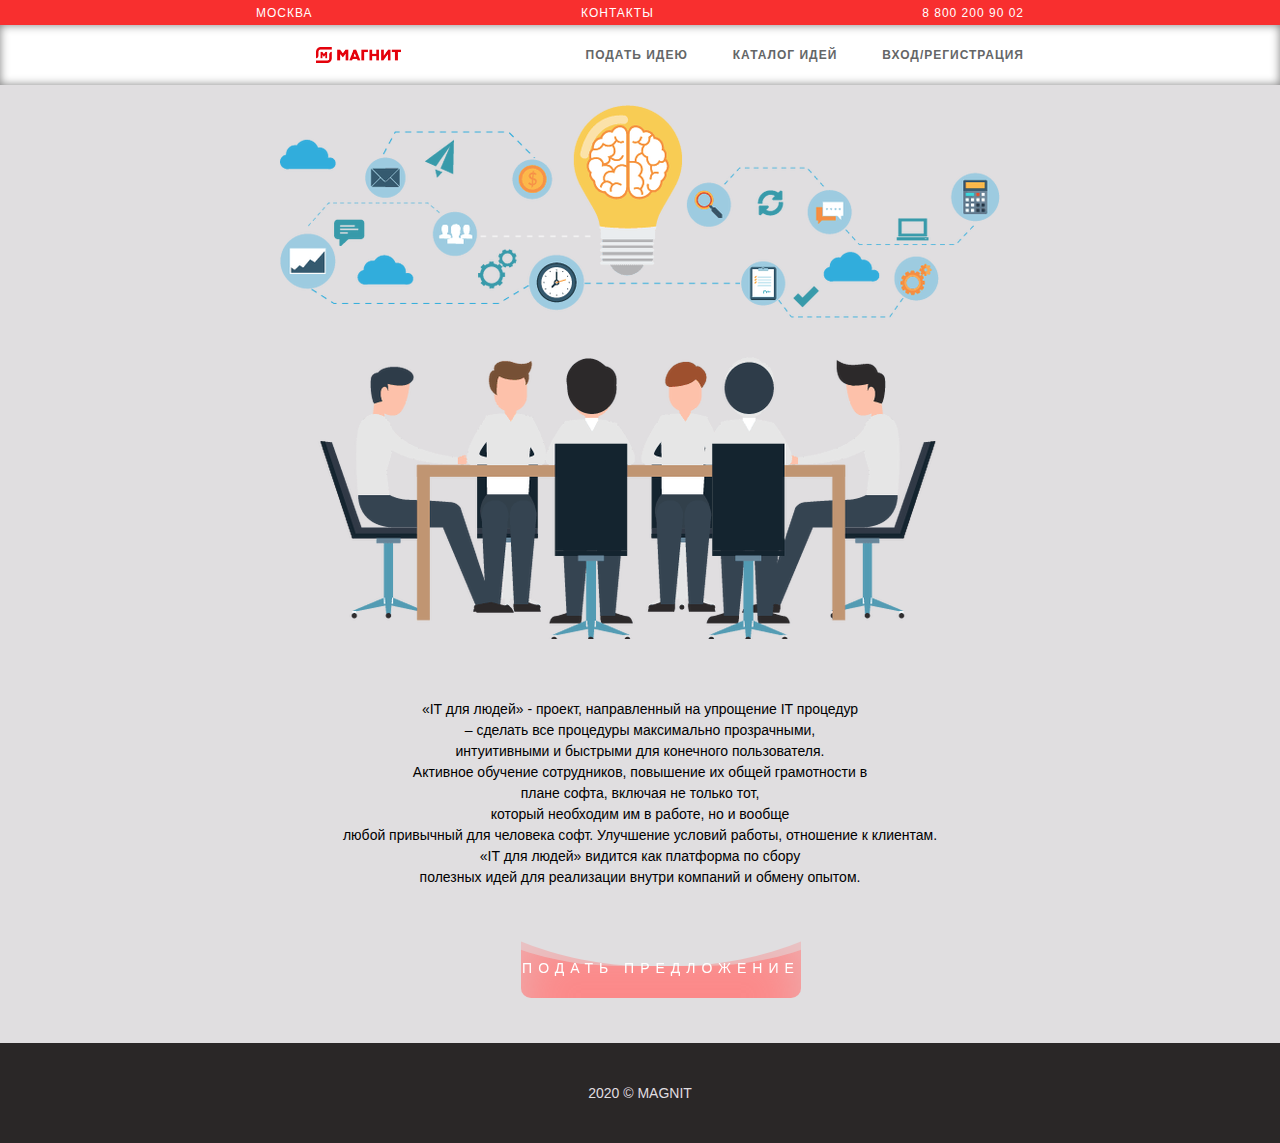
<file: sas/index.html>
<!DOCTYPE html>
<html lang="ru">
  <head>
    <meta charset="utf-8">
    <link rel="stylesheet" href="css/style.css">
    <title>ИТ для людей - Магнит</title>
    <link rel="icon" href="img/favicon.ico">
    <meta name="viewport" content="width=device-width, initial-scale=1.0, maxim-scale=1.0, user-scalable=0 /">

  </head>
  <body>
    <div class="wrapper">
      <header id="header" class="header">
        <div class="conteiner">
        <div class="header-top">
          <ul class="menu-header_top">
                    <li><a href="" class="menu-header_lin">Москва</a></li>
                      <li><a href="" class="menu-header_lin">Контакты</a></li>
                      <li><a href="" class="menu-header_lin">8 800 200 90 02</a></li>

                    </ul>
        </div>
          <div class="header_body">
        <div class="header-column">
          <a href="home.html" class="header_logo"> <img class="logo" src="img/logo.png" alt=""></a>
        </div>
        <div class="header_colum menu-header">
          <div class="menu-header_icon">
            <span></span>
            <span></span>
            <span></span>
          </div>
        <nav class="menu-header_menu">
          <ul class="menu-header_list">
                      <li><a href="" class="menu-header_link">Подать идею</a></li>
                      <li><a href="catallog.html" class="menu-header_link">Каталог идей</a></li>
                      <li><a href="#popup" class="menu-header_link">Вход/Регистрация</a></li>
                    </ul>
        </nav>
        </div>
        </div>
        </div>
      </header>
        <div class="content">
          <div class="conteiner">
         <img class="content_img"src="img/background.png" alt="ИТ для людей">
          <p class="content_p">«IT для людей» - проект, направленный на упрощение IT процедур <br>
– сделать все процедуры максимально прозрачными, <br>
интуитивными и быстрыми для конечного пользователя. <br>
Активное обучение сотрудников, повышение их общей грамотности в <br>
плане софта, включая не только тот,<br>
который необходим им в работе, но и вообще <br>
 любой привычный для человека софт. Улучшение условий работы, отношение к клиентам.<br>
«IT для людей» видится как платформа по сбору <br>
полезных идей для реализации внутри компаний и обмену опытом.</p>

        <a href="#" class="wave-btn">
          <span class="wave-btn_text">Подать предложение</span>
          <span class="wave-btn_waves"></span>
        </a>
          </div>
          </div>
          <div id="popup" class="popup">
            <a href="#header" class="popup_area"></a>
            <div class="popup_body">
              <div class="popup_content">
                <a href="#header" class="popup_close">X</a>
                <div class="popup_title">Вход</div>
                <div class="popup_text">
                    <form  action="#" method="post">
                      <div class="popup_text_vev">
                        <p class="popup_text_type">Логин или email:</p>
                        <input class="popup_text_login" placeholder="Введите логин..." type="text" name="username" tabindex="1" value="">
                      </div>
                      <div class="popup_text_vev" >
                        <p class="popup_text_type">Пароль:</p>
                        <input  class="popup_text_pass" placeholder="Введите пароль..." type="password" name="userpass" tabindex="2" value="">
                      </div>
                      <div class="popup_text_go">
                        <button class="popup_text_btn" tabindex="3" type="submit">Войти</button>
                        <a class="popup_text_regist"href="regist.html">Регистрация</a>
                      </div>
                    </form>

                </div>
              </div>
            </div>
          </div>
        <footer class="footer">
        <div class="conteiner">
          <div class="footer_row">
            <div class="footer_text"> 2020 &copy; MAGNIT</div>
          </div>
        </div>
      </footer>
    </div>


  </body>
</html>
</file>
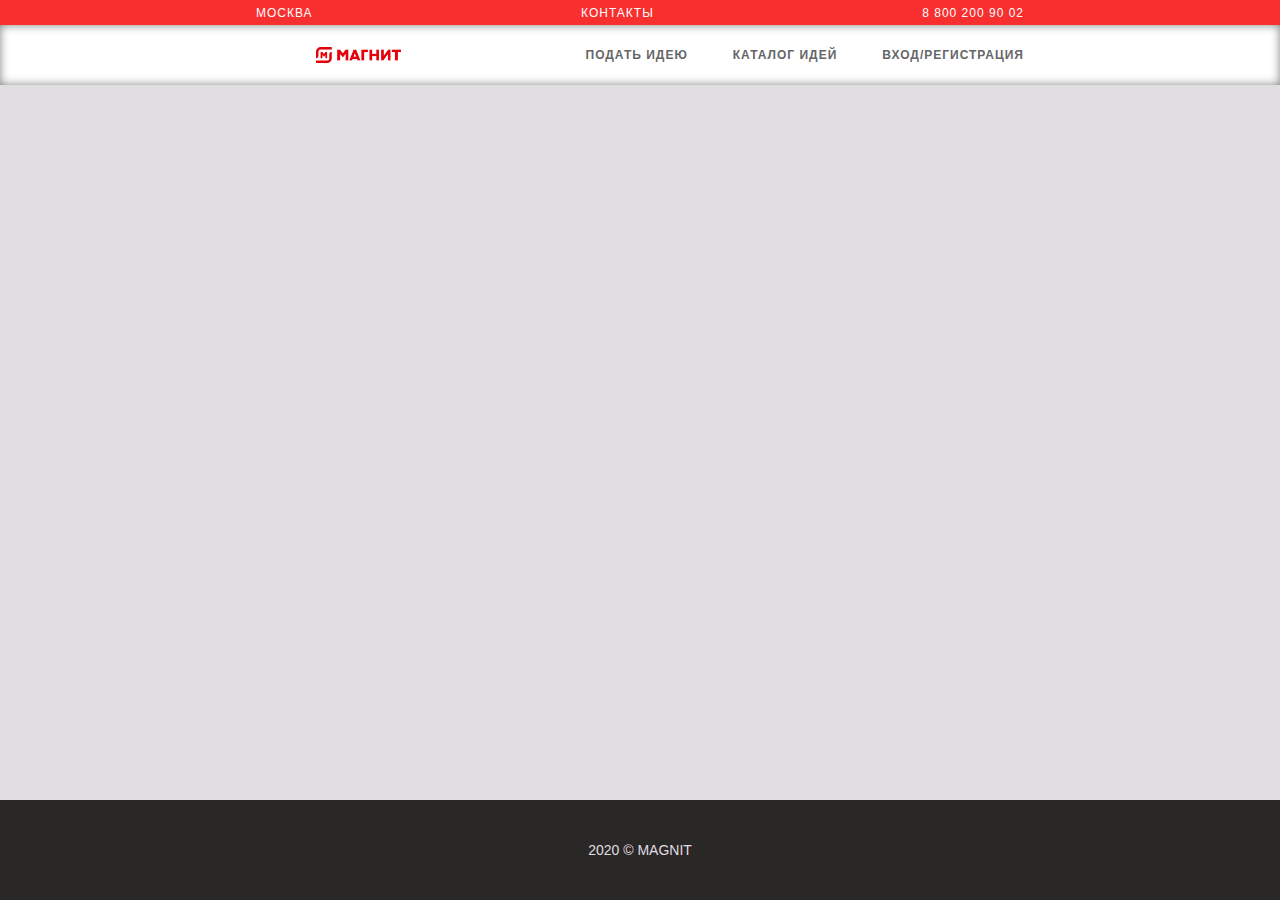
<file: sas/catallog.html>
<!DOCTYPE html>
<html lang="ru">
  <head>
    <meta charset="utf-8">
    <link rel="stylesheet" href="css/style.css">
    <title>ИТ для людей - Магнит</title>
    <link rel="icon" href="img/favicon.ico">
    <meta name="viewport" content="width=device-width, initial-scale=1.0, maxim-scale=1.0, user-scalable=0 /">

  </head>
  <body>
    <div class="wrapper">
      <header id="header" class="header">
        <div class="conteiner">
        <div class="header-top">
          <ul class="menu-header_top">
                    <li><a href="" class="menu-header_lin">Москва</a></li>
                      <li><a href="" class="menu-header_lin">Контакты</a></li>
                      <li><a href="" class="menu-header_lin">8 800 200 90 02</a></li>

                    </ul>
        </div>
          <div class="header_body">
        <div class="header-column">
          <a href="home.html" class="header_logo"> <img class="logo" src="img/logo.png" alt=""></a>
        </div>
        <div class="header_colum menu-header">
          <div class="menu-header_icon">
            <span></span>
            <span></span>
            <span></span>
          </div>
        <nav class="menu-header_menu">
          <ul class="menu-header_list">
                      <li><a href="" class="menu-header_link">Подать идею</a></li>
                      <li><a href="catallog.html" class="menu-header_link">Каталог идей</a></li>
                      <li><a href="#popup" class="menu-header_link">Вход/Регистрация</a></li>
                    </ul>
        </nav>
        </div>
        </div>
        </div>
      </header>
        <div class="content">

          </div>
          <div id="popup" class="popup">
            <a href="#header" class="popup_area"></a>
            <div class="popup_body">
              <div class="popup_content">
                <a href="#header" class="popup_close">X</a>
                <div class="popup_title">Вход</div>
                <div class="popup_text">
                    <form  action="#" method="post">
                      <div class="popup_text_vev">
                        <p class="popup_text_type">Логин или email:</p>
                        <input class="popup_text_login" placeholder="Введите логин..." type="text" name="username" tabindex="1" value="">
                      </div>
                      <div class="popup_text_vev" >
                        <p class="popup_text_type">Пароль:</p>
                        <input  class="popup_text_pass" placeholder="Введите пароль..." type="password" name="userpass" tabindex="2" value="">
                      </div>
                      <div class="popup_text_go">
                        <button class="popup_text_btn" tabindex="3" type="submit">Войти</button>
                        <a class="popup_text_regist"href="regist.html">Регистрация</a>
                      </div>
                    </form>

                </div>
              </div>
            </div>
          </div>
        <footer class="footer">
        <div class="conteiner">
          <div class="footer_row">
            <div class="footer_text"> 2020 &copy; MAGNIT</div>
          </div>
        </div>
      </footer>
    </div>


  </body>
</html>
</file>
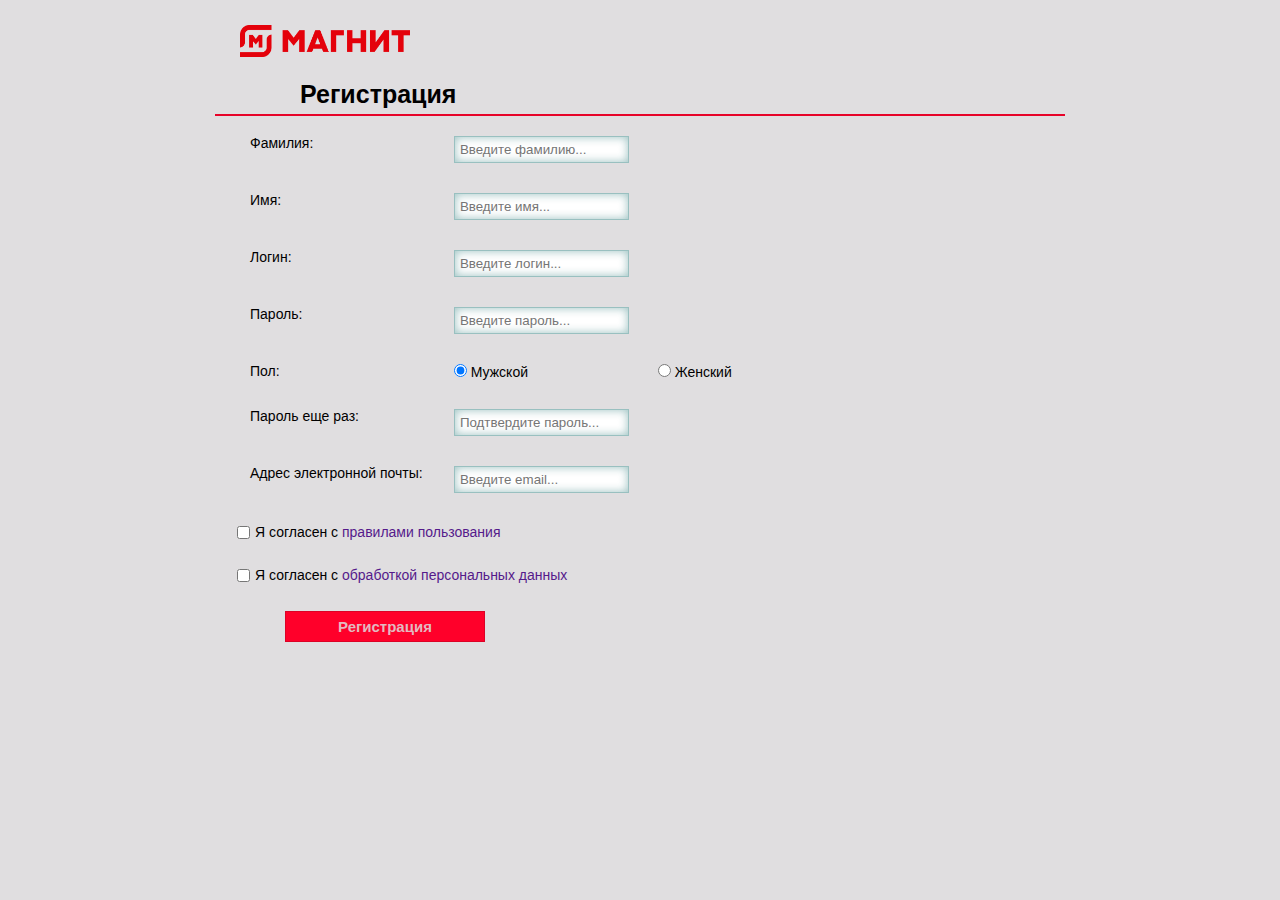
<file: sas/regist.html>
<!DOCTYPE html>
<html lang="ru">
  <head>
    <meta charset="utf-8">
    <link rel="stylesheet" href="css/slylereg.css">
    <title> Регистрация </title>
    <link rel="icon" href="img/favicon.ico">
    <meta name="viewport" content="width=device-width, initial-scale=1.0, maxim-scale=1.0, user-scalable=0 /">
  </head>
  <body>

  <form class="subform" action="/" method="post">
  <div class="form_logo">
        <a href="home.html"> <img class="logo" src="img/logo.png" alt=""></a>

  </div>

    <h1>Регистрация</h1>
    <div class="form_group">
      <label for="q">Фамилия:</label>
      <input id="q" class="input_text" placeholder="Введите фамилию..." type="text" name="userfamil" tabindex="1" >
    </div>
    <div class="form_group">
      <label for="rr">Имя:</label>
      <input id="rr"class="input_text" placeholder="Введите имя..." type="text" name="username" tabindex="2" >
    </div>
    <div class="form_group">
      <label for="nn">Логин:</label>
    <input id="nn" class="input_text" placeholder="Введите логин..." type="text" name="username" tabindex="3" value="">
    </div>
    <div class="form_group">
      <label for="mm">Пароль:</label>
      <input  id="mm" class="input_text" placeholder="Введите пароль..." type="password" name="userpass" tabindex="4" value="">
    </div>
    <div class="form_group">
        <label for=""> Пол:</label>
      <label>
        <input checked type="radio" name="gender" value="male" tabindex="5" > Мужской
      </label>
      <label>
        <input type="radio" name="gender" value="female" tabindex="6"> Женский
      </label>
    </div>
    <div class="form_group">
      <label for="rt">Пароль еще раз:</label>
        <input  id="rt" class="input_text" placeholder="Подтвердите пароль..." type="password" name="userpass" tabindex="7" value="">
    </div>
    <div class="form_group">
      <label for="r">Адрес электронной почты:</label>
      <input id="r"class="input_text" placeholder="Введите email..." type="text" name="usermail" tabindex="8" value="">
    </div>
    <div class="trip">
      <input type="checkbox" name="sol" value="yes" tabindex="9">
      <p class="trip_p"> Я согласен с <a href=""> правилами пользования</a></p>
    </div>
    <div class="trip">
      <input type="checkbox" name="por" value="yes" tabindex="10">
      <p class="trip_p"> Я согласен с <a href=""> обработкой персональных данных</a></p>
    </div>
    <div >
    <button class="form_group_btn" type="button" name="">Регистрация</button>

    </div>
    </form>
  </body>
</html>
</file>
<file: sas/css/style.css>
@charset "UTF-8";
/*Обнуление*/
* {
  padding: 0;
  margin: 0;
  border: 0; }

*, *:before, *:after {
  -moz-box-sizing: border-box;
  -webkit-box-sizing: border-box;
  box-sizing: border-box; }

:focus, :active {
  outline: none; }

a:focus, a:active {
  outline: none; }

nav, footer, header, aside {
  display: block; }

ul li {
  list-style: none; }

html, body {
  height: 100%;
  width: 100%;
  font-size: 100%;
  line-height: 1;
  font-size: 14px;
  -ms-text-size-adjust: 100%;
  -moz-text-size-adjust: 100%;
  -webkit-text-size-adjust: 100%; }

input, button, textarea {
  font-family: inherit; }

input::-ms-clear {
  display: none; }

button {
  cursor: pointer; }

button::-moz-focus-inner {
  padding: 0;
  border: 0; }

a, a:visited {
  text-decoration: none; }

a:hover {
  text-decoration: none; }

img {
  vertical-align: top; }

h1, h2, h3, h4, h5, h6 {
  font-size: inherit;
  font-weight: inherit; }

/*--------------------*/
body {
  line-height: 1.5;
  font-family: Tahoma, sans-serif; }

img {
  margin: 60px;
  position: relative;
  z-index: 3; }

.content {
  text-align: center;
  -webkit-box-flex: 1;
  -ms-flex: 1 1 auto;
  flex: 1 1 auto;
  background-color: #e0dee0;
  -webkit-box-pack: center;
  -ms-flex-pack: center;
  justify-content: center;
  -webkit-box-align: center;
  -ms-flex-align: center;
  align-items: center;
  padding: 45px; }
  .content_p {
    margin-bottom: 50px; }

.header {
  text-align: center;
  -webkit-box-flex: 1;
  -ms-flex: 1 1 auto;
  flex: 1 1 auto;
  position: fixed;
  width: 100%;
  top: 0;
  left: 0;
  z-index: 12; }
  .header:before {
    content: '';
    position: absolute;
    top: 0;
    left: 0;
    width: 100%;
    height: 100%; }
  .header_body {
    background-color: #fff;
    -webkit-box-shadow: inset 0 0 10px rgba(0, 0, 0, 0.5);
    box-shadow: inset 0 0 10px rgba(0, 0, 0, 0.5);
    height: 60px;
    display: -webkit-box;
    display: -moz-box;
    display: -ms-flexbox;
    display: -webkit-flex;
    display: flex;
    font-size: 0;
    -webkit-box-pack: justify;
    -ms-flex-pack: justify;
    justify-content: space-between;
    -webkit-box-align: center;
    -ms-flex-align: center;
    align-items: center;
    padding-left: 20%;
    padding-right: 20%; }
  .header_logo {
    display: inline-block;
    width: 172px; }
    .header_logo img {
      max-width: 100%; }

.menu-header {
  display: -webkit-box;
  display: -moz-box;
  display: -ms-flexbox;
  display: -webkit-flex;
  display: flex;
  font-size: 0;
  -webkit-box-pack: justify;
  -ms-flex-pack: justify;
  justify-content: space-between;
  -webkit-box-align: center;
  -ms-flex-align: center;
  align-items: center; }
  .menu-header_top {
    height: 25px;
    background-color: #f82f2f;
    display: -webkit-box;
    display: -moz-box;
    display: -ms-flexbox;
    display: -webkit-flex;
    display: flex;
    font-size: 0;
    -webkit-box-pack: justify;
    -ms-flex-pack: justify;
    justify-content: space-between;
    -webkit-box-align: center;
    -ms-flex-align: center;
    align-items: center;
    padding-left: 20%;
    padding-right: 20%; }
  .menu-header_icon {
    display: none;
    position: absolute;
    top: 18px;
    right: 10px;
    width: 30px;
    height: 18px;
    cursor: pointer;
    z-index: 6; }
    .menu-header_icon span {
      -webkit-transition: all 0.3s ease 0s;
      -moz-transition: all 0.3s ease 0s;
      -mz-transition: all 0.3s ease 0s;
      -o-transition: all 0.3s ease 0s;
      transition: all 0.3s ease 0s;
      top: 8px;
      position: absolute;
      width: 100%;
      height: 2px;
      background-color: #000; }
      .menu-header_icon span:first-child {
        top: 8px; }
      .menu-header_icon span:last-child {
        top: auto;
        bottom: 0px; }
    .menu-header_icon.active span {
      -moz-transform: scale(0);
      -ms-transform: scale(0);
      -webkit-transform: scale(0);
      -o-transform: scale(0);
      transform: scale(0); }
      .menu-header_icon.active span:first-child {
        -moz-transform: rotate(-45deg);
        -ms-transform: rotate(-45deg);
        -webkit-transform: rotate(-45deg);
        -o-transform: rotate(-45deg);
        transform: rotate(-45deg);
        top: 8px; }
      .menu-header_icon.active span:last-child {
        -moz-transform: rotate(45deg);
        -ms-transform: rotate(45deg);
        -webkit-transform: rotate(45deg);
        -o-transform: rotate(45deg);
        transform: rotate(45deg);
        bottom: 8px; }
  .menu-header_list {
    display: -webkit-box;
    display: -moz-box;
    display: -ms-flexbox;
    display: -webkit-flex;
    display: flex;
    font-size: 0; }
    .menu-header_list li {
      margin: 0px 0px 0px 45px; }
      @media (max-width: 1182px) {
        .menu-header_list li {
          margin: 0px 0px 0px 35px; } }
  .menu-header_link {
    color: #646667;
    font-size: 12px;
    font-weight: 700;
    letter-spacing: 1px;
    text-transform: uppercase;
    line-height: 28px;
    display: block;
    -webkit-transition: all 0.3s ease 0s;
    -moz-transition: all 0.3s ease 0s;
    -mz-transition: all 0.3s ease 0s;
    -o-transition: all 0.3s ease 0s;
    transition: all 0.3s ease 0s;
    position: relative; }
    .menu-header_link:after {
      content: ' ';
      position: absolute;
      left: 50%;
      width: 0;
      height: 1px;
      background-color: #ee0c0c;
      bottom: 0;
      -webkit-transition: all 0.3s ease 0s;
      -moz-transition: all 0.3s ease 0s;
      -mz-transition: all 0.3s ease 0s;
      -o-transition: all 0.3s ease 0s;
      transition: all 0.3s ease 0s; }
    .menu-header_link:hover {
      color: #f06d6d; }
      .menu-header_link:hover:after {
        left: 0;
        width: 100%; }
  .menu-header_lin {
    color: #fff;
    font-size: 12px;
    font-weight: 100;
    letter-spacing: 1px;
    text-transform: uppercase; }

.popup {
  position: fixed;
  width: 100%;
  height: 100%;
  background-color: rgba(0, 0, 0, 0.8);
  padding: 10%;
  top: 0;
  left: 0;
  opacity: 0;
  visibility: hidden;
  overflow-y: auto;
  overflow-x: hidden;
  z-index: 15;
  -webkit-transition: all 0.8s ease 0s;
  -o-transition: all 0.8s ease 0s;
  transition: all 0.8s ease 0s; }
  .popup_body {
    max-height: 100%;
    display: -webkit-box;
    display: -ms-flexbox;
    display: flex;
    -webkit-box-pack: center;
    -ms-flex-pack: center;
    justify-content: center;
    -webkit-box-align: center;
    -ms-flex-align: center;
    align-items: center;
    padding: 30px 10px; }
  .popup_content {
    background-color: #fff;
    color: #000;
    max-width: 500px;
    padding: 30px;
    -webkit-box-shadow: inset 0 0 10px;
    box-shadow: inset 0 0 10px;
    position: relative;
    -webkit-transition: all 0.8s ease 0s;
    -o-transition: all 0.8s ease 0s;
    transition: all 0.8s ease 0s;
    opacity: 0;
    -webkit-transform: translate(0px, -100%);
    -ms-transform: translate(0px, -100%);
    transform: translate(0px, -100%); }
  .popup_close {
    position: absolute;
    right: 10px;
    top: 10px;
    font-size: 20px;
    color: #000;
    text-decoration: none;
    padding: 5px; }
  .popup_title {
    text-align: center;
    font-size: 21px;
    font-weight: 700; }
  .popup_text {
    padding: 15px;
    width: 250px; }
    .popup_text input {
      -webkit-box-shadow: inset 0 0 10px rgba(0, 98, 98, 0.4);
      box-shadow: inset 0 0 10px rgba(0, 98, 98, 0.4);
      padding: 12px;
      border: 1px solid rgba(0, 98, 98, 0.4);
      width: 200px; }
    .popup_text_type {
      margin-bottom: 10px; }
    .popup_text_go {
      display: -webkit-box;
      display: -ms-flexbox;
      display: flex;
      -webkit-box-pack: justify;
      -ms-flex-pack: justify;
      justify-content: space-between;
      -webkit-box-align: center;
      -ms-flex-align: center;
      align-items: center;
      padding: 10px; }
    .popup_text_vev {
      padding: 12px; }
    .popup_text_btn {
      font-size: 15px;
      font-weight: 600;
       background-color: rgba(211,2,37, 0.6);
      color: #2e0212;
      border: 1px solid rgba(206,182,209, 0.8);
      padding: 5px;
      margin-top: 7px;
      width: 100px; }
  .popup_area {
    position: absolute;
    width: 100%;
    height: 100%;
    top: 0;
    left: 0; }

.popup:target {
  opacity: 1;
  visibility: visible; }

.popup:target .popup_content {
  -webkit-transform: translate(0px, 0px);
  -ms-transform: translate(0px, 0px);
  transform: translate(0px, 0px);
  opacity: 1; }

.logo {
  width: 85px;
  height: auto; }

.wrapper {
  min-height: 100%;
  overflow: hidden;
  display: -webkit-box;
  display: -ms-flexbox;
  display: flex;
  -webkit-box-orient: vertical;
  -webkit-box-direction: normal;
  -ms-flex-direction: column;
  flex-direction: column; }

.wave-btn {
  width: 280px;
  margin-left: 40%;
  height: 60px;
  display: -webkit-flex;
  display: -moz-flex;
  display: -ms-flex;
  display: -o-flex;
  display: -webkit-box;
  display: -ms-flexbox;
  display: flex;
  -webkit-box-pack: center;
  -ms-flex-pack: center;
  justify-content: center;
  -webkit-box-align: center;
  -ms-flex-align: center;
  align-items: center;
  overflow: hidden;
  position: relative;
  -webkit-transition: all 0.8s ease 0s;
  -moz-transition: all 0.8s ease 0s;
  -mz-transition: all 0.8s ease 0s;
  -o-transition: all 0.8s ease 0s;
  transition: all 0.8s ease 0s;
  border-radius: 0 0 10px 10px; }

.wave-btn:hover .wave-btn_waves {
  top: -50px; }

.wave-btn:hover {
  border-radius: 10px;
  -webkit-transition: all 0.8s ease 0.2s;
  -moz-transition: all 0.8s ease 0.2s;
  -mz-transition: all 0.8s ease 0.2s;
  -o-transition: all 0.8s ease 0.2s;
  transition: all 0.8s ease 0.2s;
  -webkit-box-shadow: inset 0 0 50px rgba(252, 138, 138, 0.6);
  box-shadow: inset 0 0 50px rgba(224, 138, 138, 0.6); }

.wave-btn_text {
  font-family: Arial, "Helvetica Neue", Helvetica, sans-serif;
  color: #fff;
  text-transform: uppercase;
  letter-spacing: 6px;
  position: relative;
  z-index: 4; }

.wave-btn_waves {
  position: absolute;
  width: 280px;
  height: 280px;
  background-color: #fc8a8a;
  top: 0;
  left: 0;
  -webkit-box-shadow: inset 0 0 50px rgba(224, 222, 224, 0.5);
  box-shadow: inset 0 0 50px rgba(224, 222, 224, 0.5);
  -webkit-transition: all 1.8s ease 0s;
  -moz-transition: all 1.8s ease 0s;
  -mz-transition: all 1.8s ease 0s;
  -o-transition: all 1.8s ease 0s;
  transition: all 1.8s ease 0s; }

.wave-btn_waves:after,
.wave-btn_waves:before {
  content: '';
  position: absolute;
  top: 0;
  left: 50%;
  width: 250%;
  height: 250%;
  transform: translate3d(-50%, -96%, 0) rotate(0deg) scale(1);
  -moz-transform: translate3d(-50%, -96%, 0) rotate(0deg) scale(1);
  -ms-transform: translate3d(-50%, -96%, 0) rotate(0deg) scale(1);
  -webkit-transform: translate3d(-50%, -96%, 0) rotate(0deg) scale(1);
  -o-transform: translate3d(-50%, -96%, 0) rotate(0deg) scale(1); }

.wave-btn_waves:before {
  background-color: #e0dee0;
  border-radius: 48%;
  -webkit-animation: waves 5s infinite linear;
  animation: waves 5s infinite linear;
  -moz-transform: waves 5s infinite linear;
  -ms-transform: waves 5s infinite linear;
  -webkit-transform: waves 5s infinite linear;
  -o-transform: waves 5s infinite linear; }

.wave-btn_waves:after {
  background-color: rgba(224, 222, 224, 0.5);
  border-radius: 44%;
  -webkit-animation: waves 10s infinite linear;
  animation: waves 10s infinite linear;
  -moz-transform: waves 10s infinite linear;
  -ms-transform: waves 10s infinite linear;
  -webkit-transform: waves 10s infinite linear;
  -o-transform: waves 10s infinite linear; }

@keyframes waves {
  0% {
    transform: translate3d(-50%, -96%, 0) rotate(0deg) scale(1);
    -moz-transform: translate3d(-50%, -96%, 0) rotate(0deg) scale(1);
    -ms-transform: translate3d(-50%, -96%, 0) rotate(0deg) scale(1);
    -webkit-transform: translate3d(-50%, -96%, 0) rotate(0deg) scale(1);
    -o-transform: translate3d(-50%, -96%, 0) rotate(0deg) scale(1); }
  100% {
    transform: translate3d(-50%, -96%, 0) rotate(360deg) scale(1);
    -moz-transform: translate3d(-50%, -96%, 0) rotate(360deg) scale(1);
    -ms-transform: translate3d(-50%, -96%, 0) rotate(360deg) scale(1);
    -webkit-transform: translate3d(-50%, -96%, 0) rotate(360deg) scale(1);
    -o-transform: translate3d(-50%, -96%, 0) rotate(360deg) scale(1); } }

@-webkit-keyframes waves {
  0% {
    transform: translate3d(-50%, -96%, 0) rotate(0deg) scale(1);
    -moz-transform: translate3d(-50%, -96%, 0) rotate(0deg) scale(1);
    -ms-transform: translate3d(-50%, -96%, 0) rotate(0deg) scale(1);
    -webkit-transform: translate3d(-50%, -96%, 0) rotate(0deg) scale(1);
    -o-transform: translate3d(-50%, -96%, 0) rotate(0deg) scale(1); }
  100% {
    transform: translate3d(-50%, -96%, 0) rotate(360deg) scale(1);
    -moz-transform: translate3d(-50%, -96%, 0) rotate(360deg) scale(1);
    -ms-transform: translate3d(-50%, -96%, 0) rotate(360deg) scale(1);
    -webkit-transform: translate3d(-50%, -96%, 0) rotate(360deg) scale(1);
    -o-transform: translate3d(-50%, -96%, 0) rotate(360deg) scale(1); } }

@-ms-keyframes waves {
  0% {
    transform: translate3d(-50%, -96%, 0) rotate(0deg) scale(1);
    -moz-transform: translate3d(-50%, -96%, 0) rotate(0deg) scale(1);
    -ms-transform: translate3d(-50%, -96%, 0) rotate(0deg) scale(1);
    -webkit-transform: translate3d(-50%, -96%, 0) rotate(0deg) scale(1);
    -o-transform: translate3d(-50%, -96%, 0) rotate(0deg) scale(1); }
  100% {
    transform: translate3d(-50%, -96%, 0) rotate(360deg) scale(1);
    -moz-transform: translate3d(-50%, -96%, 0) rotate(360deg) scale(1);
    -ms-transform: translate3d(-50%, -96%, 0) rotate(360deg) scale(1);
    -webkit-transform: translate3d(-50%, -96%, 0) rotate(360deg) scale(1);
    -o-transform: translate3d(-50%, -96%, 0) rotate(360deg) scale(1); } }

@-moz-keyframes waves {
  0% {
    transform: translate3d(-50%, -96%, 0) rotate(0deg) scale(1);
    -moz-transform: translate3d(-50%, -96%, 0) rotate(0deg) scale(1);
    -ms-transform: translate3d(-50%, -96%, 0) rotate(0deg) scale(1);
    -webkit-transform: translate3d(-50%, -96%, 0) rotate(0deg) scale(1);
    -o-transform: translate3d(-50%, -96%, 0) rotate(0deg) scale(1); }
  100% {
    transform: translate3d(-50%, -96%, 0) rotate(360deg) scale(1);
    -moz-transform: translate3d(-50%, -96%, 0) rotate(360deg) scale(1);
    -ms-transform: translate3d(-50%, -96%, 0) rotate(360deg) scale(1);
    -webkit-transform: translate3d(-50%, -96%, 0) rotate(360deg) scale(1);
    -o-transform: translate3d(-50%, -96%, 0) rotate(360deg) scale(1); } }

.footer {
  display: -webkit-box;
  display: -ms-flexbox;
  display: flex;
  -webkit-box-pack: center;
  -ms-flex-pack: center;
  justify-content: center;
  -webkit-box-align: center;
  -ms-flex-align: center;
  align-items: center;
  background-color: #2a2727;
  text-align: center;
  height: 100px;
  color: #e0dee0; }
</file>
<file: sas/css/slylereg.css>
@charset "UTF-8";
/*Обнуление*/
* {
  padding: 0;
  margin: 0;
  border: 0; }

*, *:before, *:after {
  -moz-box-sizing: border-box;
  -webkit-box-sizing: border-box;
  box-sizing: border-box; }

:focus, :active {
  outline: none; }

a:focus, a:active {
  outline: none; }

nav, footer, header, aside {
  display: block; }

ul li {
  list-style: none; }

html, body {
  height: 100%;
  width: 100%;
  font-size: 100%;
  line-height: 1;
  font-size: 14px;
  -ms-text-size-adjust: 100%;
  -moz-text-size-adjust: 100%;
  -webkit-text-size-adjust: 100%; }

input, button, textarea {
  font-family: inherit; }

input::-ms-clear {
  display: none; }

button {
  cursor: pointer; }

button::-moz-focus-inner {
  padding: 0;
  border: 0; }

a, a:visited {
  text-decoration: none; }

a:hover {
  text-decoration: none; }

img {
  vertical-align: top; }

h1, h2, h3, h4, h5, h6 {
  font-size: inherit;
  font-weight: inherit; }

/*--------------------*/
body {
  width: 850px;
  font-family: Taxoma;
  background: #e0dee0;
  margin: 0 auto; }

.logo {
  padding: 25px;
  width: 220px;
  height: auto; }

.trip {
  display: -webkit-box;
  display: -ms-flexbox;
  display: flex;
  -webkit-box-align: center;
  -ms-flex-align: center;
  align-items: center;
  padding: 7px;
  margin: 15px; }
  .trip_p {
    padding-left: 5px; }

.group {
  display: -webkit-box;
  display: -ms-flexbox;
  display: flex;
  -webkit-box-align: center;
  -ms-flex-align: center;
  align-items: center;
  padding: 7px;
  margin: 15px; }

h1 {
  margin: 0;
  font-size: 25px;
  font-weight: 600;
  padding-left: 10%;
  padding-bottom: 7px;
  border-bottom: 2px solid #e70329; }

.subform {
  font-family: Geneva, Arial, Helvetica, sans-serif; }

label {
  display: inline-block;
  width: 200px;
  vertical-align: top; }

.input_text {
  -webkit-box-shadow: inset 0 0 10px rgba(0, 98, 98, 0.4);
  box-shadow: inset 0 0 10px rgba(0, 98, 98, 0.4);
  padding: 5px;
  border: 1px solid rgba(0, 98, 98, 0.4);
  width: 175px; }

.form_group {
  padding: 20px 0 10px 35px; }
  .form_group_btn {
    font-size: 15px;
    font-weight: 600;
    color: #e3b9c0;
    background-color: #ff002a;
    border: 1px solid rgba(211, 2, 37, 0.8);
    padding: 6px;
    margin-top: 7px;
    margin-left: 70px;
    width: 200px; }
</file>
